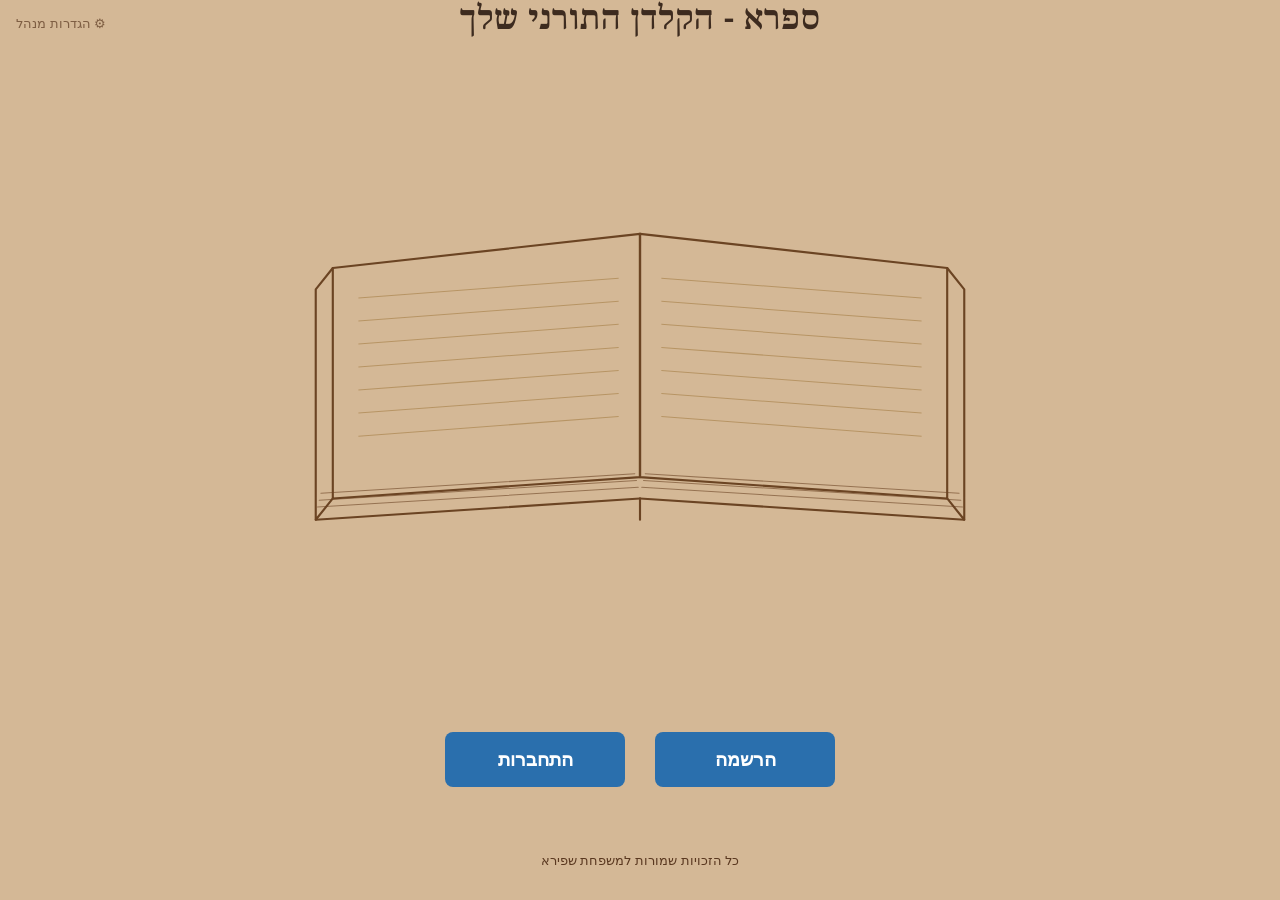
<file: templates/index.html>
<!DOCTYPE html>
<html dir="rtl" lang="he">
<head>
  <meta charset="UTF-8">
  <title>ספרא - הקלדן התורני שלך</title>
  <link rel="stylesheet" href="/static/css/style.css">
  <style>
    body {
      display: flex;
      flex-direction: column;
      align-items: center;
    }
    .book-container {
      flex: 1;
      display: flex;
      align-items: center;
      justify-content: center;
      margin: 30px 0;
    }
    .bottom-buttons {
      display: flex;
      gap: 30px;
      margin-bottom: 50px;
    }
    .btn-main {
      width: 180px;
      padding: 16px;
      font-size: 1.2em;
      font-weight: bold;
      color: white;
      background: #2a6fad;
      border: none;
      border-radius: 8px;
      cursor: pointer;
      text-decoration: none;
      text-align: center;
      transition: background 0.2s;
    }
    .btn-main:hover { background: #1e629d; }
    footer { color: #5a3820; margin-bottom: 16px; font-size: 13px; }
  </style>
</head>
<body>
  <h1>ספרא - הקלדן התורני שלך</h1>

  <div class="book-container"></div>

  <div class="bottom-buttons">
    <a href="/register" class="btn-main">הרשמה</a>
    <a href="/login" class="btn-main">התחברות</a>
  </div>

  <footer>כל הזכויות שמורות למשפחת שפירא</footer>

  <a href="/admin" style="position:fixed; top:16px; left:16px; color:#5a3820; font-size:13px; text-decoration:none; opacity:0.7;">⚙ הגדרות מנהל</a>
</body>
</html>
</file>
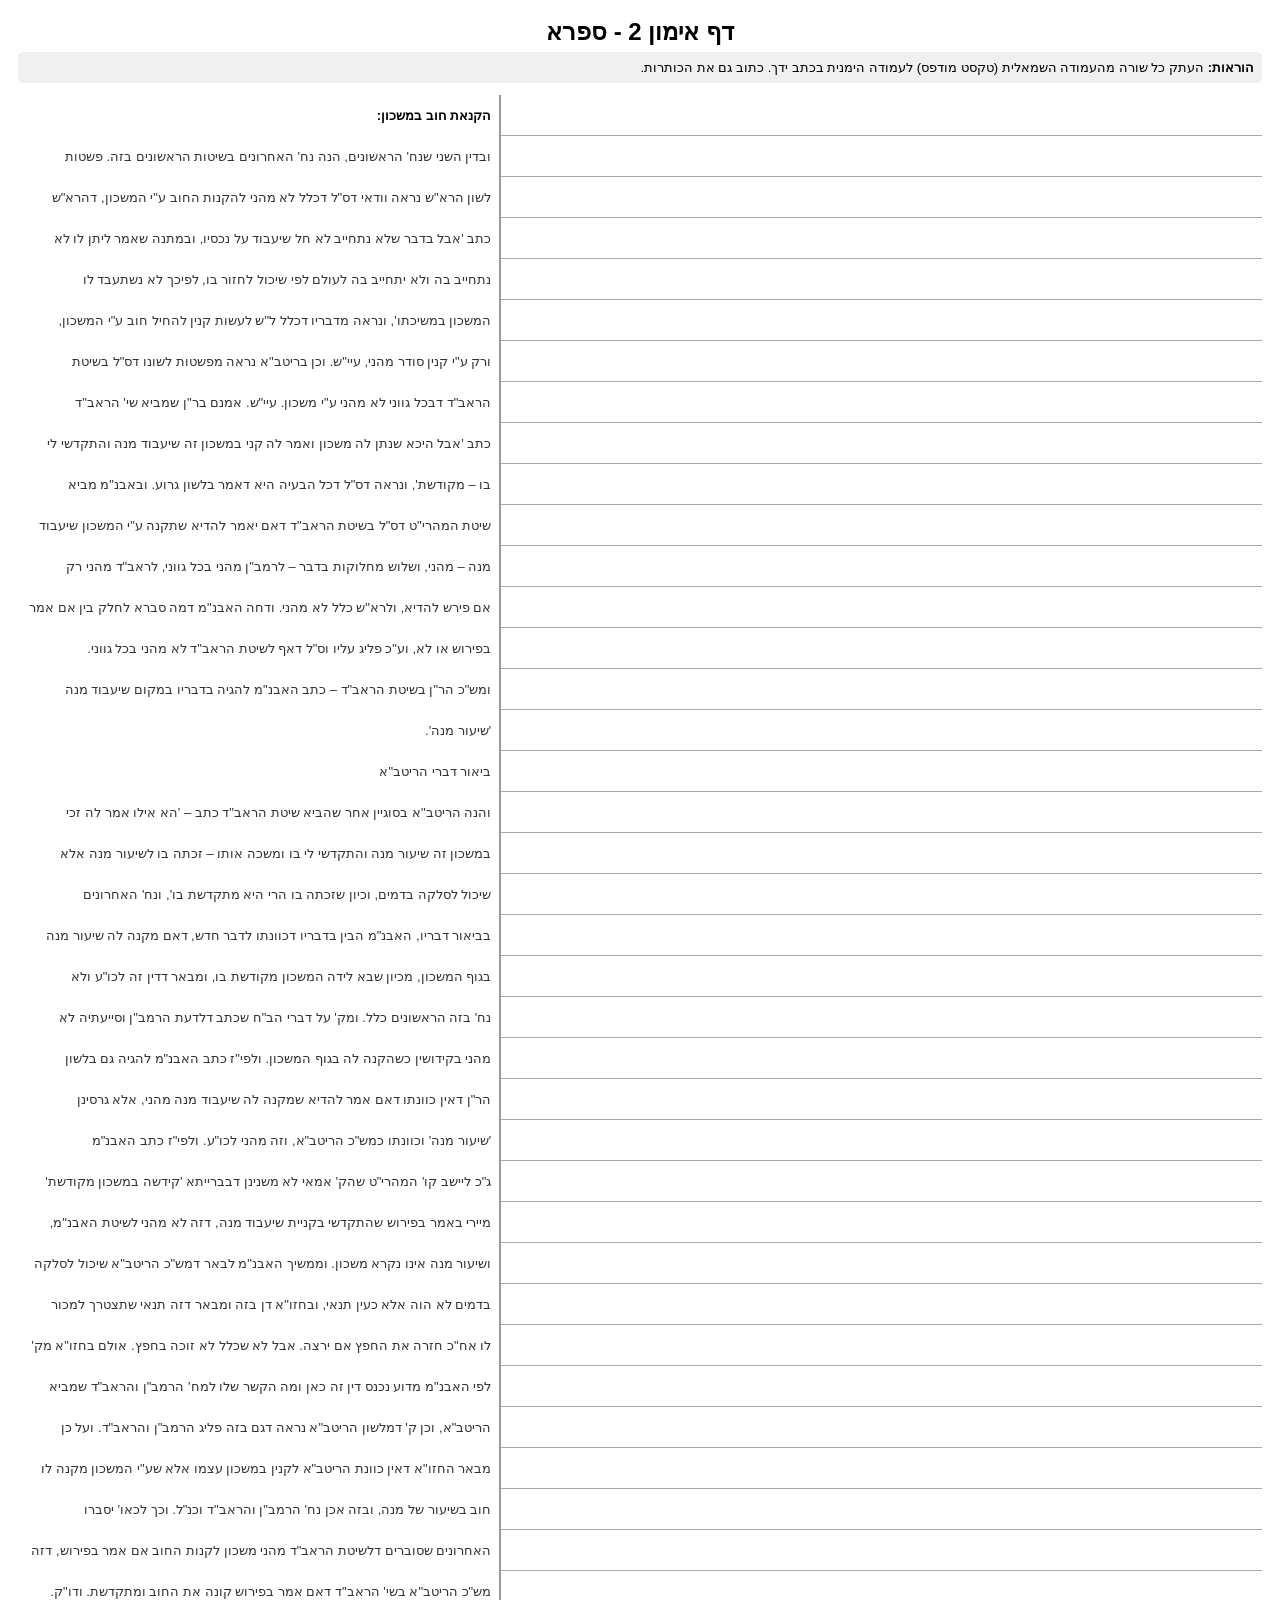
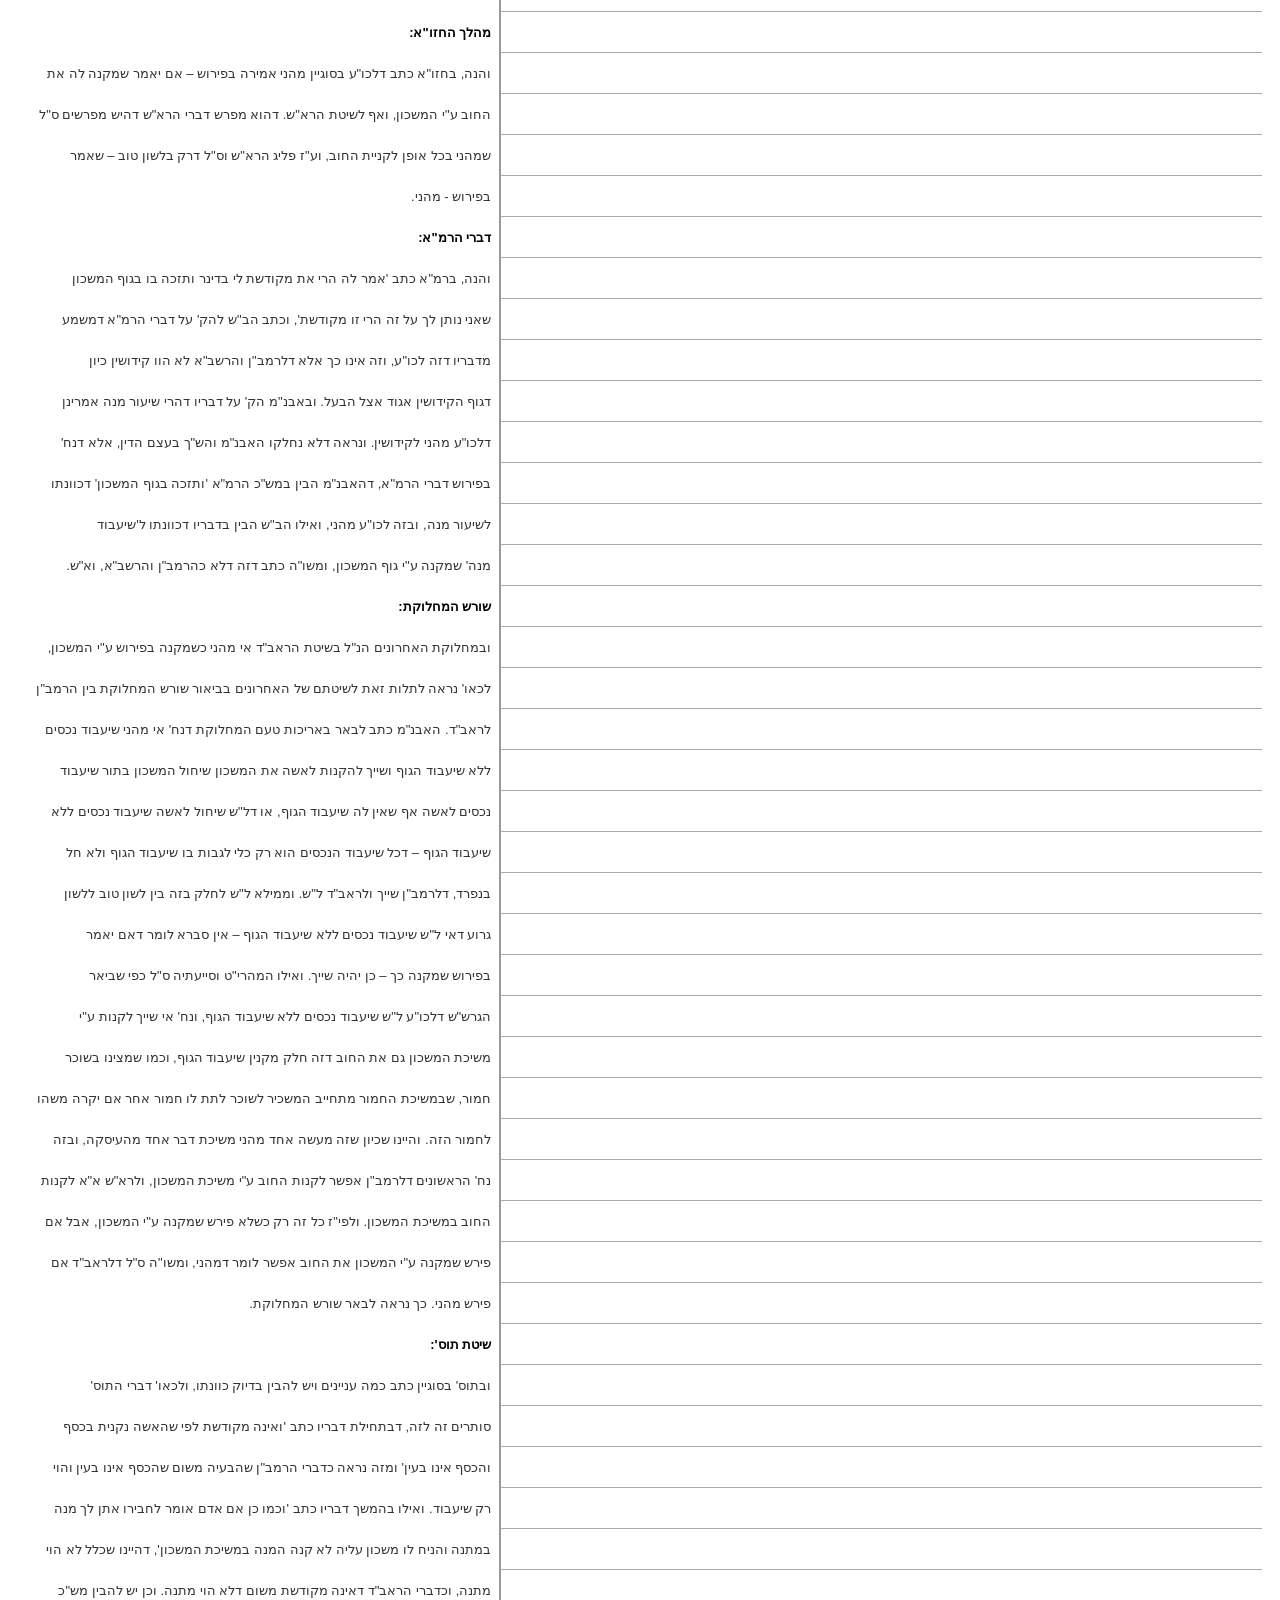
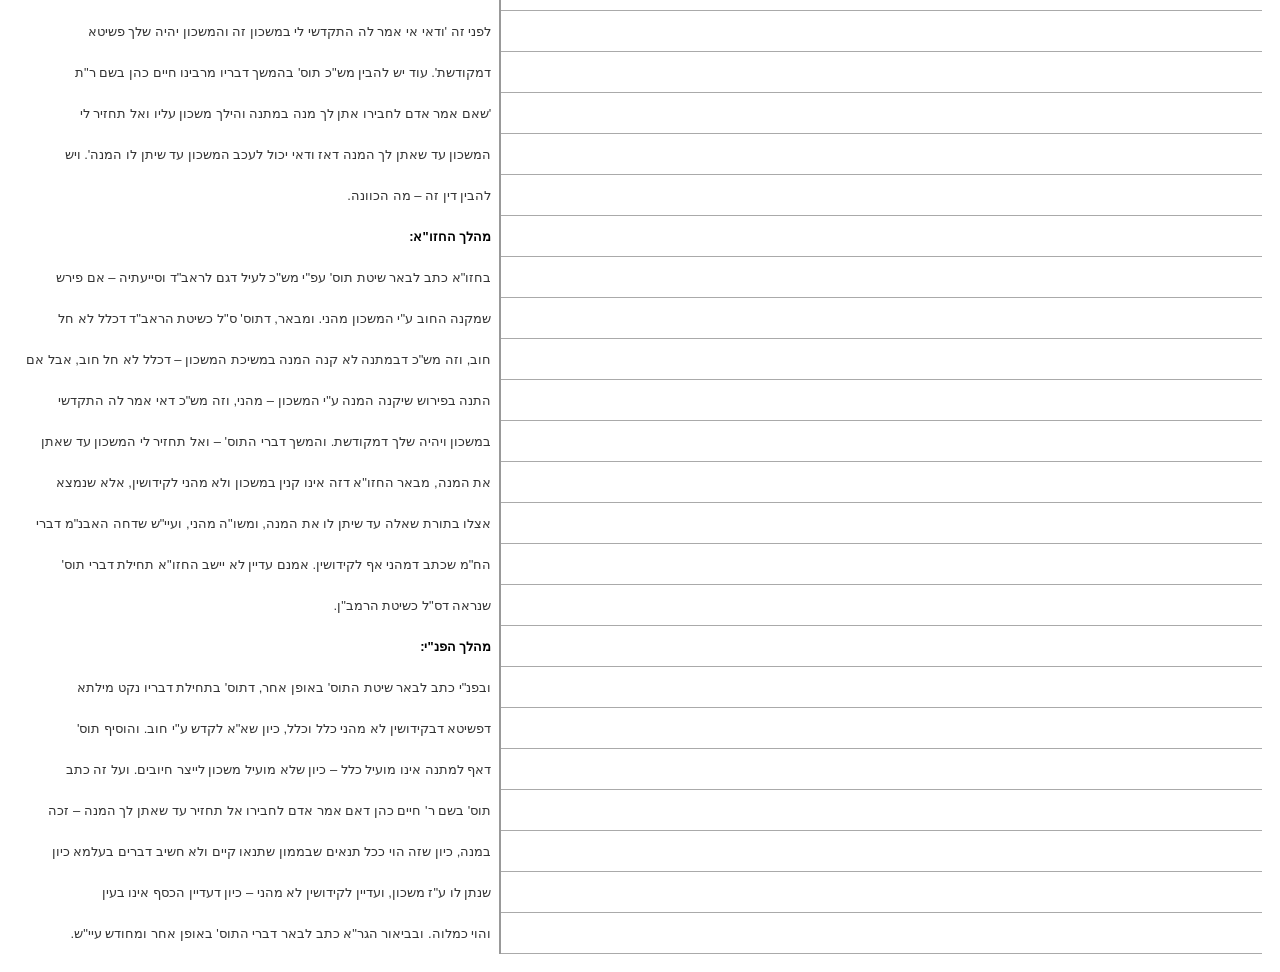
<file: training_page_2.html>
<!DOCTYPE html>
<html dir="rtl" lang="he">
<head>
  <meta charset="UTF-8">
  <title>דף אימון 2 - ספרא</title>
  <style>
    body { font-family: Arial, sans-serif; margin: 18px; direction: rtl; }
    h2 { text-align: center; margin: 6px 0; }
    .instructions { background: #f0f0f0; padding: 8px; margin-bottom: 12px; border-radius: 5px; font-size: 13px; }
    table { width: 100%; border-collapse: collapse; }
    td { padding: 3px 8px; vertical-align: middle; height: 34px; }
    td.write { width: 62%; border-bottom: 1px solid #aaa; }
    td.text { width: 38%; font-size: 13px; color: #333; border-right: 2px solid #999; white-space: nowrap; }
    td.heading { font-weight: bold; color: #000; }
  </style>
</head>
<body>
  <h2>דף אימון 2 - ספרא</h2>
  <div class="instructions">
    <b>הוראות:</b> העתק כל שורה מהעמודה השמאלית (טקסט מודפס) לעמודה הימנית בכתב ידך. כתוב גם את הכותרות.
  </div>
  <table>
    <tr><td class="write"></td><td class="text heading">הקנאת חוב במשכון:</td></tr>
    <tr><td class="write"></td><td class="text">ובדין השני שנח' הראשונים, הנה נח' האחרונים בשיטות הראשונים בזה. פשטות</td></tr>
    <tr><td class="write"></td><td class="text">לשון הרא"ש נראה וודאי דס"ל דכלל לא מהני להקנות החוב ע"י המשכון, דהרא"ש</td></tr>
    <tr><td class="write"></td><td class="text">כתב 'אבל בדבר שלא נתחייב לא חל שיעבוד על נכסיו, ובמתנה שאמר ליתן לו לא</td></tr>
    <tr><td class="write"></td><td class="text">נתחייב בה ולא יתחייב בה לעולם לפי שיכול לחזור בו, לפיכך לא נשתעבד לו</td></tr>
    <tr><td class="write"></td><td class="text">המשכון במשיכתו', ונראה מדבריו דכלל ל"ש לעשות קנין להחיל חוב ע"י המשכון,</td></tr>
    <tr><td class="write"></td><td class="text">ורק ע"י קנין סודר מהני, עיי"ש. וכן בריטב"א נראה מפשטות לשונו דס"ל בשיטת</td></tr>
    <tr><td class="write"></td><td class="text">הראב"ד דבכל גווני לא מהני ע"י משכון. עיי"ש. אמנם בר"ן שמביא שי' הראב"ד</td></tr>
    <tr><td class="write"></td><td class="text">כתב 'אבל היכא שנתן לה משכון ואמר לה קני במשכון זה שיעבוד מנה והתקדשי לי</td></tr>
    <tr><td class="write"></td><td class="text">בו – מקודשת', ונראה דס"ל דכל הבעיה היא דאמר בלשון גרוע. ובאבנ"מ מביא</td></tr>
    <tr><td class="write"></td><td class="text">שיטת המהרי"ט דס"ל בשיטת הראב"ד דאם יאמר להדיא שתקנה ע"י המשכון שיעבוד</td></tr>
    <tr><td class="write"></td><td class="text">מנה – מהני, ושלוש מחלוקות בדבר – לרמב"ן מהני בכל גווני, לראב"ד מהני רק</td></tr>
    <tr><td class="write"></td><td class="text">אם פירש להדיא, ולרא"ש כלל לא מהני. ודחה האבנ"מ דמה סברא לחלק בין אם אמר</td></tr>
    <tr><td class="write"></td><td class="text">בפירוש או לא, וע"כ פליג עליו וס"ל דאף לשיטת הראב"ד לא מהני בכל גווני.</td></tr>
    <tr><td class="write"></td><td class="text">ומש"כ הר"ן בשיטת הראב"ד – כתב האבנ"מ להגיה בדבריו במקום שיעבוד מנה</td></tr>
    <tr><td class="write"></td><td class="text">'שיעור מנה'.</td></tr>
    <tr><td class="write"></td><td class="text">ביאור דברי הריטב"א</td></tr>
    <tr><td class="write"></td><td class="text">והנה הריטב"א בסוגיין אחר שהביא שיטת הראב"ד כתב – 'הא אילו אמר לה זכי</td></tr>
    <tr><td class="write"></td><td class="text">במשכון זה שיעור מנה והתקדשי לי בו ומשכה אותו – זכתה בו לשיעור מנה אלא</td></tr>
    <tr><td class="write"></td><td class="text">שיכול לסלקה בדמים, וכיון שזכתה בו הרי היא מתקדשת בו', ונח' האחרונים</td></tr>
    <tr><td class="write"></td><td class="text">בביאור דבריו, האבנ"מ הבין בדבריו דכוונתו לדבר חדש, דאם מקנה לה שיעור מנה</td></tr>
    <tr><td class="write"></td><td class="text">בגוף המשכון, מכיון שבא לידה המשכון מקודשת בו, ומבאר דדין זה לכו"ע ולא</td></tr>
    <tr><td class="write"></td><td class="text">נח' בזה הראשונים כלל. ומק' על דברי הב"ח שכתב דלדעת הרמב"ן וסייעתיה לא</td></tr>
    <tr><td class="write"></td><td class="text">מהני בקידושין כשהקנה לה בגוף המשכון. ולפי"ז כתב האבנ"מ להגיה גם בלשון</td></tr>
    <tr><td class="write"></td><td class="text">הר"ן דאין כוונתו דאם אמר להדיא שמקנה לה שיעבוד מנה מהני, אלא גרסינן</td></tr>
    <tr><td class="write"></td><td class="text">'שיעור מנה' וכוונתו כמש"כ הריטב"א, וזה מהני לכו"ע. ולפי"ז כתב האבנ"מ</td></tr>
    <tr><td class="write"></td><td class="text">ג"כ ליישב קו' המהרי"ט שהק' אמאי לא משנינן דבברייתא 'קידשה במשכון מקודשת'</td></tr>
    <tr><td class="write"></td><td class="text">מיירי באמר בפירוש שהתקדשי בקניית שיעבוד מנה, דזה לא מהני לשיטת האבנ"מ,</td></tr>
    <tr><td class="write"></td><td class="text">ושיעור מנה אינו נקרא משכון. וממשיך האבנ"מ לבאר דמש"כ הריטב"א שיכול לסלקה</td></tr>
    <tr><td class="write"></td><td class="text">בדמים לא הוה אלא כעין תנאי, ובחזו"א דן בזה ומבאר דזה תנאי שתצטרך למכור</td></tr>
    <tr><td class="write"></td><td class="text">לו אח"כ חזרה את החפץ אם ירצה. אבל לא שכלל לא זוכה בחפץ. אולם בחזו"א מק'</td></tr>
    <tr><td class="write"></td><td class="text">לפי האבנ"מ מדוע נכנס דין זה כאן ומה הקשר שלו למח' הרמב"ן והראב"ד שמביא</td></tr>
    <tr><td class="write"></td><td class="text">הריטב"א, וכן ק' דמלשון הריטב"א נראה דגם בזה פליג הרמב"ן והראב"ד. ועל כן</td></tr>
    <tr><td class="write"></td><td class="text">מבאר החזו"א דאין כוונת הריטב"א לקנין במשכון עצמו אלא שע"י המשכון מקנה לו</td></tr>
    <tr><td class="write"></td><td class="text">חוב בשיעור של מנה, ובזה אכן נח' הרמב"ן והראב"ד וכנ"ל. וכך לכאו' יסברו</td></tr>
    <tr><td class="write"></td><td class="text">האחרונים שסוברים דלשיטת הראב"ד מהני משכון לקנות החוב אם אמר בפירוש, דזה</td></tr>
    <tr><td class="write"></td><td class="text">מש"כ הריטב"א בשי' הראב"ד דאם אמר בפירוש קונה את החוב ומתקדשת. ודו"ק.</td></tr>
    <tr><td class="write"></td><td class="text heading">מהלך החזו"א:</td></tr>
    <tr><td class="write"></td><td class="text">והנה, בחזו"א כתב דלכו"ע בסוגיין מהני אמירה בפירוש – אם יאמר שמקנה לה את</td></tr>
    <tr><td class="write"></td><td class="text">החוב ע"י המשכון, ואף לשיטת הרא"ש. דהוא מפרש דברי הרא"ש דהיש מפרשים ס"ל</td></tr>
    <tr><td class="write"></td><td class="text">שמהני בכל אופן לקניית החוב, וע"ז פליג הרא"ש וס"ל דרק בלשון טוב – שאמר</td></tr>
    <tr><td class="write"></td><td class="text">בפירוש - מהני.</td></tr>
    <tr><td class="write"></td><td class="text heading">דברי הרמ"א:</td></tr>
    <tr><td class="write"></td><td class="text">והנה, ברמ"א כתב 'אמר לה הרי את מקודשת לי בדינר ותזכה בו בגוף המשכון</td></tr>
    <tr><td class="write"></td><td class="text">שאני נותן לך על זה הרי זו מקודשת', וכתב הב"ש להק' על דברי הרמ"א דמשמע</td></tr>
    <tr><td class="write"></td><td class="text">מדבריו דזה לכו"ע, וזה אינו כך אלא דלרמב"ן והרשב"א לא הוו קידושין כיון</td></tr>
    <tr><td class="write"></td><td class="text">דגוף הקידושין אגוד אצל הבעל. ובאבנ"מ הק' על דבריו דהרי שיעור מנה אמרינן</td></tr>
    <tr><td class="write"></td><td class="text">דלכו"ע מהני לקידושין. ונראה דלא נחלקו האבנ"מ והש"ך בעצם הדין, אלא דנח'</td></tr>
    <tr><td class="write"></td><td class="text">בפירוש דברי הרמ"א, דהאבנ"מ הבין במש"כ הרמ"א 'ותזכה בגוף המשכון' דכוונתו</td></tr>
    <tr><td class="write"></td><td class="text">לשיעור מנה, ובזה לכו"ע מהני, ואילו הב"ש הבין בדבריו דכוונתו ל'שיעבוד</td></tr>
    <tr><td class="write"></td><td class="text">מנה' שמקנה ע"י גוף המשכון, ומשו"ה כתב דזה דלא כהרמב"ן והרשב"א, וא"ש.</td></tr>
    <tr><td class="write"></td><td class="text heading">שורש המחלוקת:</td></tr>
    <tr><td class="write"></td><td class="text">ובמחלוקת האחרונים הנ"ל בשיטת הראב"ד אי מהני כשמקנה בפירוש ע"י המשכון,</td></tr>
    <tr><td class="write"></td><td class="text">לכאו' נראה לתלות זאת לשיטתם של האחרונים בביאור שורש המחלוקת בין הרמב"ן</td></tr>
    <tr><td class="write"></td><td class="text">לראב"ד. האבנ"מ כתב לבאר באריכות טעם המחלוקת דנח' אי מהני שיעבוד נכסים</td></tr>
    <tr><td class="write"></td><td class="text">ללא שיעבוד הגוף ושייך להקנות לאשה את המשכון שיחול המשכון בתור שיעבוד</td></tr>
    <tr><td class="write"></td><td class="text">נכסים לאשה אף שאין לה שיעבוד הגוף, או דל"ש שיחול לאשה שיעבוד נכסים ללא</td></tr>
    <tr><td class="write"></td><td class="text">שיעבוד הגוף – דכל שיעבוד הנכסים הוא רק כלי לגבות בו שיעבוד הגוף ולא חל</td></tr>
    <tr><td class="write"></td><td class="text">בנפרד, דלרמב"ן שייך ולראב"ד ל"ש. וממילא ל"ש לחלק בזה בין לשון טוב ללשון</td></tr>
    <tr><td class="write"></td><td class="text">גרוע דאי ל"ש שיעבוד נכסים ללא שיעבוד הגוף – אין סברא לומר דאם יאמר</td></tr>
    <tr><td class="write"></td><td class="text">בפירוש שמקנה כך – כן יהיה שייך. ואילו המהרי"ט וסייעתיה ס"ל כפי שביאר</td></tr>
    <tr><td class="write"></td><td class="text">הגרש"ש דלכו"ע ל"ש שיעבוד נכסים ללא שיעבוד הגוף, ונח' אי שייך לקנות ע"י</td></tr>
    <tr><td class="write"></td><td class="text">משיכת המשכון גם את החוב דזה חלק מקנין שיעבוד הגוף, וכמו שמצינו בשוכר</td></tr>
    <tr><td class="write"></td><td class="text">חמור, שבמשיכת החמור מתחייב המשכיר לשוכר לתת לו חמור אחר אם יקרה משהו</td></tr>
    <tr><td class="write"></td><td class="text">לחמור הזה. והיינו שכיון שזה מעשה אחד מהני משיכת דבר אחד מהעיסקה, ובזה</td></tr>
    <tr><td class="write"></td><td class="text">נח' הראשונים דלרמב"ן אפשר לקנות החוב ע"י משיכת המשכון, ולרא"ש א"א לקנות</td></tr>
    <tr><td class="write"></td><td class="text">החוב במשיכת המשכון. ולפי"ז כל זה רק כשלא פירש שמקנה ע"י המשכון, אבל אם</td></tr>
    <tr><td class="write"></td><td class="text">פירש שמקנה ע"י המשכון את החוב אפשר לומר דמהני, ומשו"ה ס"ל דלראב"ד אם</td></tr>
    <tr><td class="write"></td><td class="text">פירש מהני. כך נראה לבאר שורש המחלוקת.</td></tr>
    <tr><td class="write"></td><td class="text heading">שיטת תוס':</td></tr>
    <tr><td class="write"></td><td class="text">ובתוס' בסוגיין כתב כמה עניינים ויש להבין בדיוק כוונתו, ולכאו' דברי התוס'</td></tr>
    <tr><td class="write"></td><td class="text">סותרים זה לזה, דבתחילת דבריו כתב 'ואינה מקודשת לפי שהאשה נקנית בכסף</td></tr>
    <tr><td class="write"></td><td class="text">והכסף אינו בעין' ומזה נראה כדברי הרמב"ן שהבעיה משום שהכסף אינו בעין והוי</td></tr>
    <tr><td class="write"></td><td class="text">רק שיעבוד. ואילו בהמשך דבריו כתב 'וכמו כן אם אדם אומר לחבירו אתן לך מנה</td></tr>
    <tr><td class="write"></td><td class="text">במתנה והניח לו משכון עליה לא קנה המנה במשיכת המשכון', דהיינו שכלל לא הוי</td></tr>
    <tr><td class="write"></td><td class="text">מתנה, וכדברי הראב"ד דאינה מקודשת משום דלא הוי מתנה. וכן יש להבין מש"כ</td></tr>
    <tr><td class="write"></td><td class="text">לפני זה 'ודאי אי אמר לה התקדשי לי במשכון זה והמשכון יהיה שלך פשיטא</td></tr>
    <tr><td class="write"></td><td class="text">דמקודשת'. עוד יש להבין מש"כ תוס' בהמשך דבריו מרבינו חיים כהן בשם ר"ת</td></tr>
    <tr><td class="write"></td><td class="text">'שאם אמר אדם לחבירו אתן לך מנה במתנה והילך משכון עליו ואל תחזיר לי</td></tr>
    <tr><td class="write"></td><td class="text">המשכון עד שאתן לך המנה דאז ודאי יכול לעכב המשכון עד שיתן לו המנה'. ויש</td></tr>
    <tr><td class="write"></td><td class="text">להבין דין זה – מה הכוונה.</td></tr>
    <tr><td class="write"></td><td class="text heading">מהלך החזו"א:</td></tr>
    <tr><td class="write"></td><td class="text">בחזו"א כתב לבאר שיטת תוס' עפ"י מש"כ לעיל דגם לראב"ד וסייעתיה – אם פירש</td></tr>
    <tr><td class="write"></td><td class="text">שמקנה החוב ע"י המשכון מהני. ומבאר, דתוס' ס"ל כשיטת הראב"ד דכלל לא חל</td></tr>
    <tr><td class="write"></td><td class="text">חוב, וזה מש"כ דבמתנה לא קנה המנה במשיכת המשכון – דכלל לא חל חוב, אבל אם</td></tr>
    <tr><td class="write"></td><td class="text">התנה בפירוש שיקנה המנה ע"י המשכון – מהני, וזה מש"כ דאי אמר לה התקדשי</td></tr>
    <tr><td class="write"></td><td class="text">במשכון ויהיה שלך דמקודשת. והמשך דברי התוס' – ואל תחזיר לי המשכון עד שאתן</td></tr>
    <tr><td class="write"></td><td class="text">את המנה, מבאר החזו"א דזה אינו קנין במשכון ולא מהני לקידושין, אלא שנמצא</td></tr>
    <tr><td class="write"></td><td class="text">אצלו בתורת שאלה עד שיתן לו את המנה, ומשו"ה מהני, ועיי"ש שדחה האבנ"מ דברי</td></tr>
    <tr><td class="write"></td><td class="text">הח"מ שכתב דמהני אף לקידושין. אמנם עדיין לא יישב החזו"א תחילת דברי תוס'</td></tr>
    <tr><td class="write"></td><td class="text">שנראה דס"ל כשיטת הרמב"ן.</td></tr>
    <tr><td class="write"></td><td class="text heading">מהלך הפנ"י:</td></tr>
    <tr><td class="write"></td><td class="text">ובפנ"י כתב לבאר שיטת התוס' באופן אחר, דתוס' בתחילת דבריו נקט מילתא</td></tr>
    <tr><td class="write"></td><td class="text">דפשיטא דבקידושין לא מהני כלל וכלל, כיון שא"א לקדש ע"י חוב. והוסיף תוס'</td></tr>
    <tr><td class="write"></td><td class="text">דאף למתנה אינו מועיל כלל – כיון שלא מועיל משכון לייצר חיובים. ועל זה כתב</td></tr>
    <tr><td class="write"></td><td class="text">תוס' בשם ר' חיים כהן דאם אמר אדם לחבירו אל תחזיר עד שאתן לך המנה – זכה</td></tr>
    <tr><td class="write"></td><td class="text">במנה, כיון שזה הוי ככל תנאים שבממון שתנאו קיים ולא חשיב דברים בעלמא כיון</td></tr>
    <tr><td class="write"></td><td class="text">שנתן לו ע"ז משכון, ועדיין לקידושין לא מהני – כיון דעדיין הכסף אינו בעין</td></tr>
    <tr><td class="write"></td><td class="text">והוי כמלוה. ובביאור הגר"א כתב לבאר דברי התוס' באופן אחר ומחודש עיי"ש.</td></tr>
  </table>
</body>
</html>
</file>
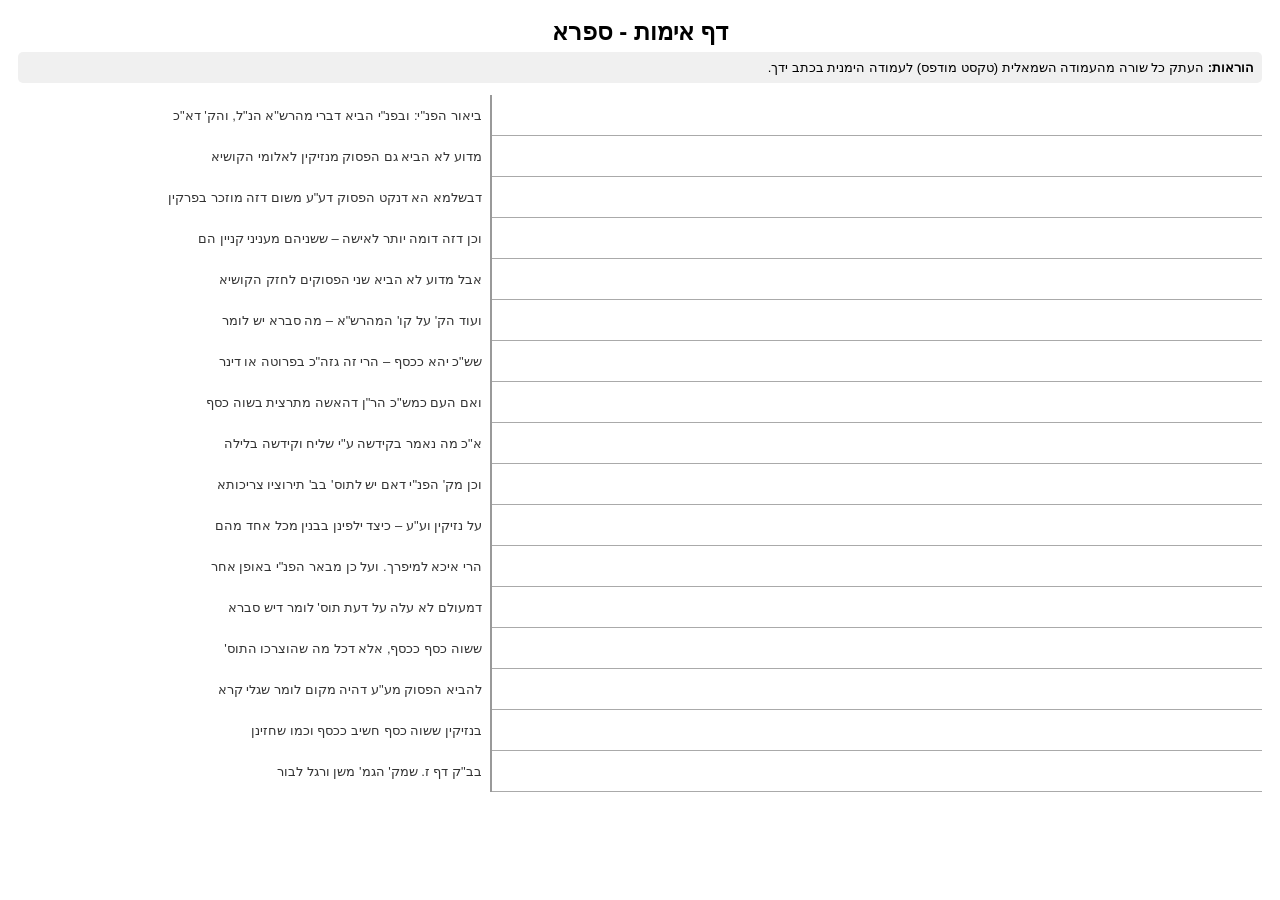
<file: validation_page.html>
<!DOCTYPE html>
<html dir="rtl" lang="he">
<head>
  <meta charset="UTF-8">
  <title>דף אימות (Validation)</title>
  <style>
    body { font-family: Arial, sans-serif; margin: 18px; direction: rtl; }
    h2 { text-align: center; margin: 6px 0; }
    .instructions { background: #f0f0f0; padding: 8px; margin-bottom: 12px; border-radius: 5px; font-size: 13px; }
    table { width: 100%; border-collapse: collapse; }
    td { padding: 3px 8px; vertical-align: middle; height: 34px; }
    td.write { width: 62%; border-bottom: 1px solid #aaa; }
    td.text { width: 38%; font-size: 13px; color: #333; border-right: 2px solid #999; white-space: nowrap; }
  </style>
</head>
<body>
  <h2>דף אימות - ספרא</h2>
  <div class="instructions">
    <b>הוראות:</b> העתק כל שורה מהעמודה השמאלית (טקסט מודפס) לעמודה הימנית בכתב ידך.
  </div>
  <table>
    <tr><td class="write"></td><td class="text">ביאור הפנ"י: ובפנ"י הביא דברי מהרש"א הנ"ל, והק' דא"כ</td></tr>
    <tr><td class="write"></td><td class="text">מדוע לא הביא גם הפסוק מנזיקין לאלומי הקושיא</td></tr>
    <tr><td class="write"></td><td class="text">דבשלמא הא דנקט הפסוק דע"ע משום דזה מוזכר בפרקין</td></tr>
    <tr><td class="write"></td><td class="text">וכן דזה דומה יותר לאישה – ששניהם מעניני קניין הם</td></tr>
    <tr><td class="write"></td><td class="text">אבל מדוע לא הביא שני הפסוקים לחזק הקושיא</td></tr>
    <tr><td class="write"></td><td class="text">ועוד הק' על קו' המהרש"א – מה סברא יש לומר</td></tr>
    <tr><td class="write"></td><td class="text">שש"כ יהא ככסף – הרי זה גזה"כ בפרוטה או דינר</td></tr>
    <tr><td class="write"></td><td class="text">ואם העם כמש"כ הר"ן דהאשה מתרצית בשוה כסף</td></tr>
    <tr><td class="write"></td><td class="text">א"כ מה נאמר בקידשה ע"י שליח וקידשה בלילה</td></tr>
    <tr><td class="write"></td><td class="text">וכן מק' הפנ"י דאם יש לתוס' בב' תירוציו צריכותא</td></tr>
    <tr><td class="write"></td><td class="text">על נזיקין וע"ע – כיצד ילפינן בבנין מכל אחד מהם</td></tr>
    <tr><td class="write"></td><td class="text">הרי איכא למיפרך. ועל כן מבאר הפנ"י באופן אחר</td></tr>
    <tr><td class="write"></td><td class="text">דמעולם לא עלה על דעת תוס' לומר דיש סברא</td></tr>
    <tr><td class="write"></td><td class="text">ששוה כסף ככסף, אלא דכל מה שהוצרכו התוס'</td></tr>
    <tr><td class="write"></td><td class="text">להביא הפסוק מע"ע דהיה מקום לומר שגלי קרא</td></tr>
    <tr><td class="write"></td><td class="text">בנזיקין ששוה כסף חשיב ככסף וכמו שחזינן</td></tr>
    <tr><td class="write"></td><td class="text">בב"ק דף ז. שמק' הגמ' משן ורגל לבור</td></tr>
  </table>
</body>
</html>
</file>
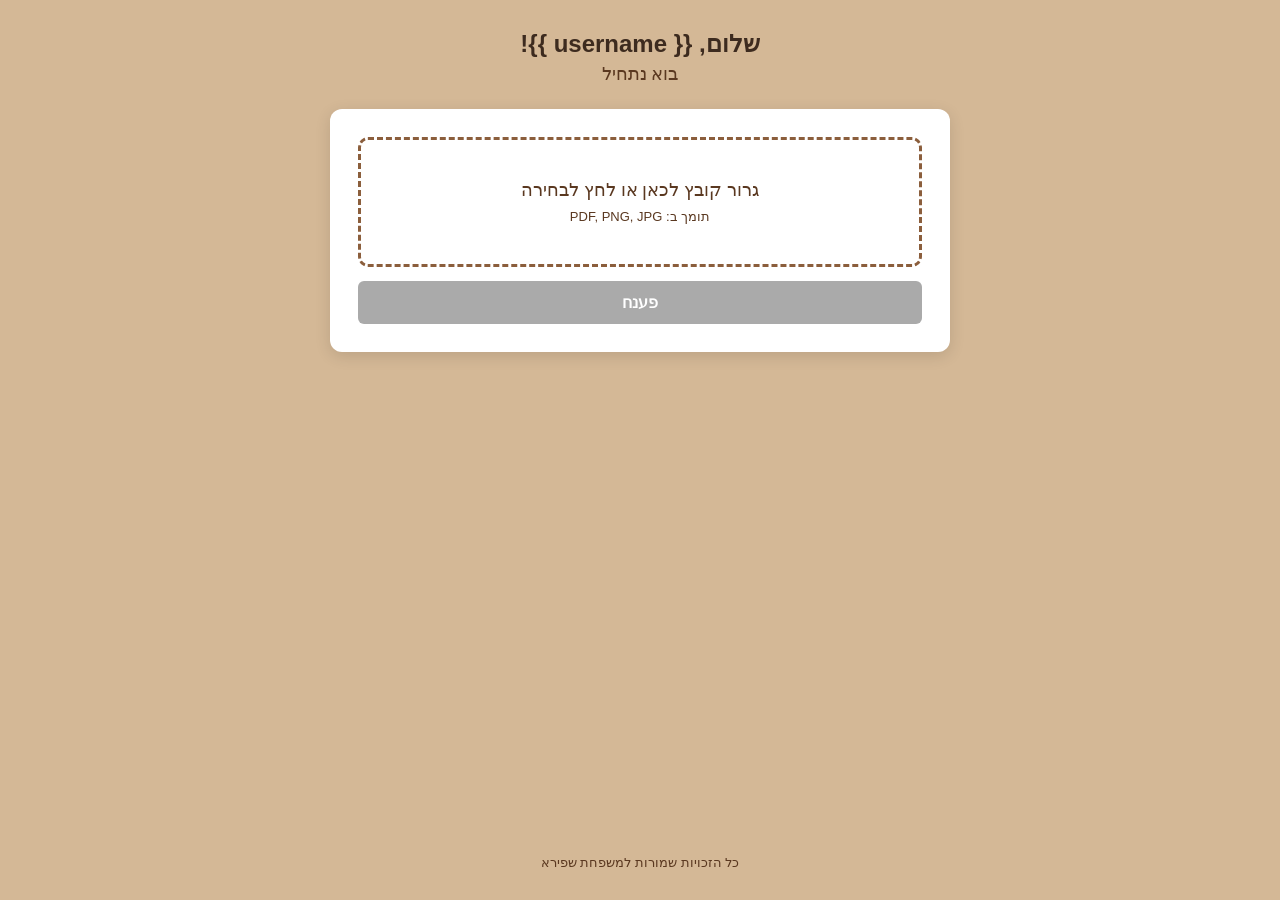
<file: templates/dashboard.html>
<!DOCTYPE html>
<html dir="rtl" lang="he">
<head>
  <meta charset="UTF-8">
  <title>ספרא - פיענוח</title>
  <style>
    * { box-sizing: border-box; margin: 0; padding: 0; }
    body {
      font-family: Arial, sans-serif;
      background-color: #d4b896;
      min-height: 100vh;
      display: flex;
      flex-direction: column;
      align-items: center;
      direction: rtl;
      padding: 30px 20px;
    }
    h2 { color: #3d2b1f; font-size: 1.5em; margin-bottom: 6px; }
    .subtitle { color: #5a3820; font-size: 1.1em; margin-bottom: 24px; }
    .card {
      background: white;
      border-radius: 12px;
      padding: 28px;
      width: 100%;
      max-width: 620px;
      box-shadow: 0 4px 16px rgba(0,0,0,0.12);
      margin-bottom: 20px;
    }

    /* אזור גרירה */
    #drop-zone {
      border: 3px dashed #8b5e3c;
      border-radius: 10px;
      padding: 40px;
      text-align: center;
      color: #5a3820;
      cursor: pointer;
      transition: background 0.2s;
    }
    #drop-zone.drag-over { background: #f0e0cc; }
    #drop-zone.has-file  { background: #e8f4e8; border-color: #34a853; color: #333; }

    .btn {
      width: 100%;
      padding: 12px;
      background: #2a6fad;
      color: white;
      border: none;
      border-radius: 6px;
      font-size: 1em;
      font-weight: bold;
      cursor: pointer;
      margin-top: 14px;
    }
    .btn:hover { background: #1d5a91; }
    .btn:disabled { background: #aaa; cursor: not-allowed; }
    .btn-green { background: #2e8b57; }
    .btn-green:hover { background: #1f6b3e; }
    .btn-gray { background: #666; }
    .btn-gray:hover { background: #444; }

    /* התקדמות */
    #progress-area { display: none; }
    #progress-text { color: #3d2b1f; font-size: 0.95em; margin-top: 10px; }

    /* תוצאה */
    #result-area { display: none; }
    #result-text {
      white-space: pre-wrap;
      direction: rtl;
      font-size: 16px;
      line-height: 1.9;
      background: #fafafa;
      border: 1px solid #ddd;
      border-radius: 6px;
      padding: 16px;
      min-height: 80px;
      max-height: 400px;
      overflow-y: auto;
    }
    .btn-row {
      display: flex;
      gap: 12px;
      margin-top: 14px;
    }
    .btn-row .btn { margin-top: 0; }

    footer { color: #5a3820; font-size: 13px; margin-top: auto; padding-top: 20px; }
  </style>
</head>
<body>
  <h2>שלום, {{ username }}!</h2>
  <p class="subtitle">בוא נתחיל</p>

  <!-- העלאת קובץ -->
  <div class="card">
    <div id="drop-zone" onclick="document.getElementById('file-input').click()">
      <p style="font-size:1.1em">גרור קובץ לכאן או לחץ לבחירה</p>
      <p style="font-size:13px; margin-top:8px">תומך ב: PDF, PNG, JPG</p>
    </div>
    <input type="file" id="file-input" accept=".pdf,.png,.jpg,.jpeg" style="display:none">

    <!-- שם המסמך (מופיע אחרי בחירת קובץ) -->
    <div id="name-row" style="display:none; margin-top:14px;">
      <label for="doc-name" style="display:block; color:#5a3820; font-size:0.9em; margin-bottom:4px;">שם המסמך:</label>
      <input type="text" id="doc-name" placeholder="שם המסמך"
             style="width:100%; padding:10px; border:1px solid #c9a97e; border-radius:6px; font-size:1em; direction:rtl;">
    </div>

    <button class="btn" id="process-btn" disabled>פענח</button>
  </div>

  <!-- התקדמות -->
  <div class="card" id="progress-area">
    <p id="progress-text">מתחיל עיבוד...</p>
  </div>

  <!-- תוצאה -->
  <div class="card" id="result-area">
    <h3 style="color:#3d2b1f; margin-bottom:12px">טקסט מפוענח:</h3>
    <div id="result-text"></div>
    <div class="btn-row">
      <button class="btn btn-green" onclick="viewResult()">צפייה</button>
      <button class="btn btn-green" id="download-btn" onclick="downloadWord()">הורדה כ-Word</button>
    </div>
    <div class="btn-row">
      <button class="btn" onclick="resetForm()">העלאת קובץ נוסף</button>
      <a href="/" class="btn btn-gray" style="text-align:center; text-decoration:none;">חזרה לדף הראשי</a>
    </div>
  </div>

  <footer>כל הזכויות שמורות למשפחת שפירא</footer>

  <script>
    const dropZone = document.getElementById('drop-zone');
    const fileInput = document.getElementById('file-input');
    const processBtn = document.getElementById('process-btn');
    let selectedFile = null;
    let resultText = '';
    let docName = 'תוצאת_פיענוח';

    dropZone.addEventListener('dragover', e => { e.preventDefault(); dropZone.classList.add('drag-over'); });
    dropZone.addEventListener('dragleave', () => dropZone.classList.remove('drag-over'));
    dropZone.addEventListener('drop', e => { e.preventDefault(); dropZone.classList.remove('drag-over'); setFile(e.dataTransfer.files[0]); });
    fileInput.addEventListener('change', () => setFile(fileInput.files[0]));

    function setFile(file) {
      if (!file) return;
      selectedFile = file;
      dropZone.classList.add('has-file');
      dropZone.querySelector('p').textContent = `נבחר: ${file.name}`;
      processBtn.disabled = false;
      // ברירת מחדל לשם המסמך = שם הקובץ בלי הסיומת
      const nameInput = document.getElementById('doc-name');
      nameInput.value = file.name.replace(/\.[^.]+$/, '');
      document.getElementById('name-row').style.display = 'block';
    }

    processBtn.addEventListener('click', async () => {
      if (!selectedFile) return;
      processBtn.disabled = true;

      document.getElementById('progress-area').style.display = 'block';
      document.getElementById('result-area').style.display = 'none';
      document.getElementById('progress-text').textContent = 'מתחיל עיבוד...';

      // שם המסמך — ברירת מחדל אם ריק
      docName = (document.getElementById('doc-name').value || 'תוצאת_פיענוח').trim();

      const formData = new FormData();
      formData.append('file', selectedFile);
      formData.append('doc_name', docName);

      // מתחיל polling כל חצי שנייה
      const pollInterval = setInterval(pollProgress, 500);

      try {
        const response = await fetch('/process', { method: 'POST', body: formData });
        const data = await response.json();

        // עוצר polling
        clearInterval(pollInterval);
        document.getElementById('progress-area').style.display = 'none';

        if (data.error) {
          alert('שגיאה: ' + data.error);
          processBtn.disabled = false;
        } else {
          resultText = data.text;
          document.getElementById('result-text').textContent = resultText;
          document.getElementById('result-area').style.display = 'block';
        }
      } catch (e) {
        clearInterval(pollInterval);
        alert('שגיאת חיבור לשרת');
        processBtn.disabled = false;
        document.getElementById('progress-area').style.display = 'none';
      }
    });

    // עדכון התקדמות דרך polling
    async function pollProgress() {
      const resp = await fetch('/progress');
      const data = await resp.json();
      if (data.message) {
        document.getElementById('progress-text').textContent = data.message;
      }
    }

    function viewResult() {
      const win = window.open('', '_blank');
      win.document.write(`<html dir="rtl"><body style="font-family:Arial;font-size:16px;line-height:2;padding:20px;direction:rtl;white-space:pre-wrap">${resultText}</body></html>`);
    }

    function downloadWord() {
      fetch('/download_word', {
        method: 'POST',
        headers: {'Content-Type': 'application/json'},
        body: JSON.stringify({text: resultText})
      })
      .then(r => r.blob())
      .then(blob => {
        const url = URL.createObjectURL(blob);
        const a = document.createElement('a');
        a.href = url;
        a.download = (docName || 'תוצאת_פיענוח') + '.docx';
        a.click();
      });
    }

    function resetForm() {
      selectedFile = null;
      resultText = '';
      docName = 'תוצאת_פיענוח';
      dropZone.classList.remove('has-file');
      dropZone.querySelector('p').textContent = 'גרור קובץ לכאן או לחץ לבחירה';
      processBtn.disabled = true;
      document.getElementById('result-area').style.display = 'none';
      document.getElementById('name-row').style.display = 'none';
      document.getElementById('doc-name').value = '';
      fileInput.value = '';
    }
  </script>
</body>
</html>
</file>
<file: static/css/style.css>
@import url('https://fonts.googleapis.com/css2?family=Noto+Serif+Hebrew:wght@400;700&display=swap');

* { box-sizing: border-box; margin: 0; padding: 0; }

body {
  font-family: Arial, sans-serif;
  direction: rtl;
  min-height: 100vh;

  /* רקע חום עם שירטוט ספר פתוח גדול במרכז */
  background-color: #d4b896;
  background-image: url('/static/book-bg.svg');
  background-repeat: no-repeat;
  background-position: center 140px;
  background-size: 60% auto;
  background-attachment: fixed;
}

/* כותרות בגופן תורני */
h1, h2.title {
  font-family: 'Noto Serif Hebrew', serif;
  color: #3d2b1f;
  letter-spacing: 1px;
}

/* כרטיסים */
.card {
  background: rgba(255, 255, 255, 0.92);
  border-radius: 12px;
  padding: 28px;
  box-shadow: 0 4px 16px rgba(61, 43, 31, 0.15);
  margin-bottom: 20px;
}

/* כפתורים */
.btn {
  padding: 12px;
  background: #2a6fad;
  color: white;
  border: none;
  border-radius: 6px;
  font-size: 1em;
  font-weight: bold;
  cursor: pointer;
  text-decoration: none;
  text-align: center;
  display: inline-block;
  transition: background 0.2s;
}
.btn:hover { background: #1d5a91; }
.btn:disabled { background: #aaa; cursor: not-allowed; }
.btn-green { background: #2e8b57; }
.btn-green:hover { background: #1f6b3e; }
.btn-gray { background: #666; }
.btn-gray:hover { background: #444; }

/* שדות קלט */
input, select {
  width: 100%;
  padding: 10px;
  border: 1px solid #c8a87a;
  border-radius: 6px;
  font-size: 15px;
  margin-bottom: 14px;
  background: #fffdf8;
}

label {
  display: block;
  color: #3d2b1f;
  font-weight: bold;
  margin-bottom: 6px;
}

/* שגיאות והצלחות */
.error   { color: #c0392b; text-align: center; margin-bottom: 12px; font-size: 14px; }
.success { color: #27ae60; text-align: center; margin-bottom: 12px; font-size: 14px; }

/* footer */
footer {
  color: #5a3820;
  font-size: 13px;
  padding: 16px 0;
  text-align: center;
}
</file>
